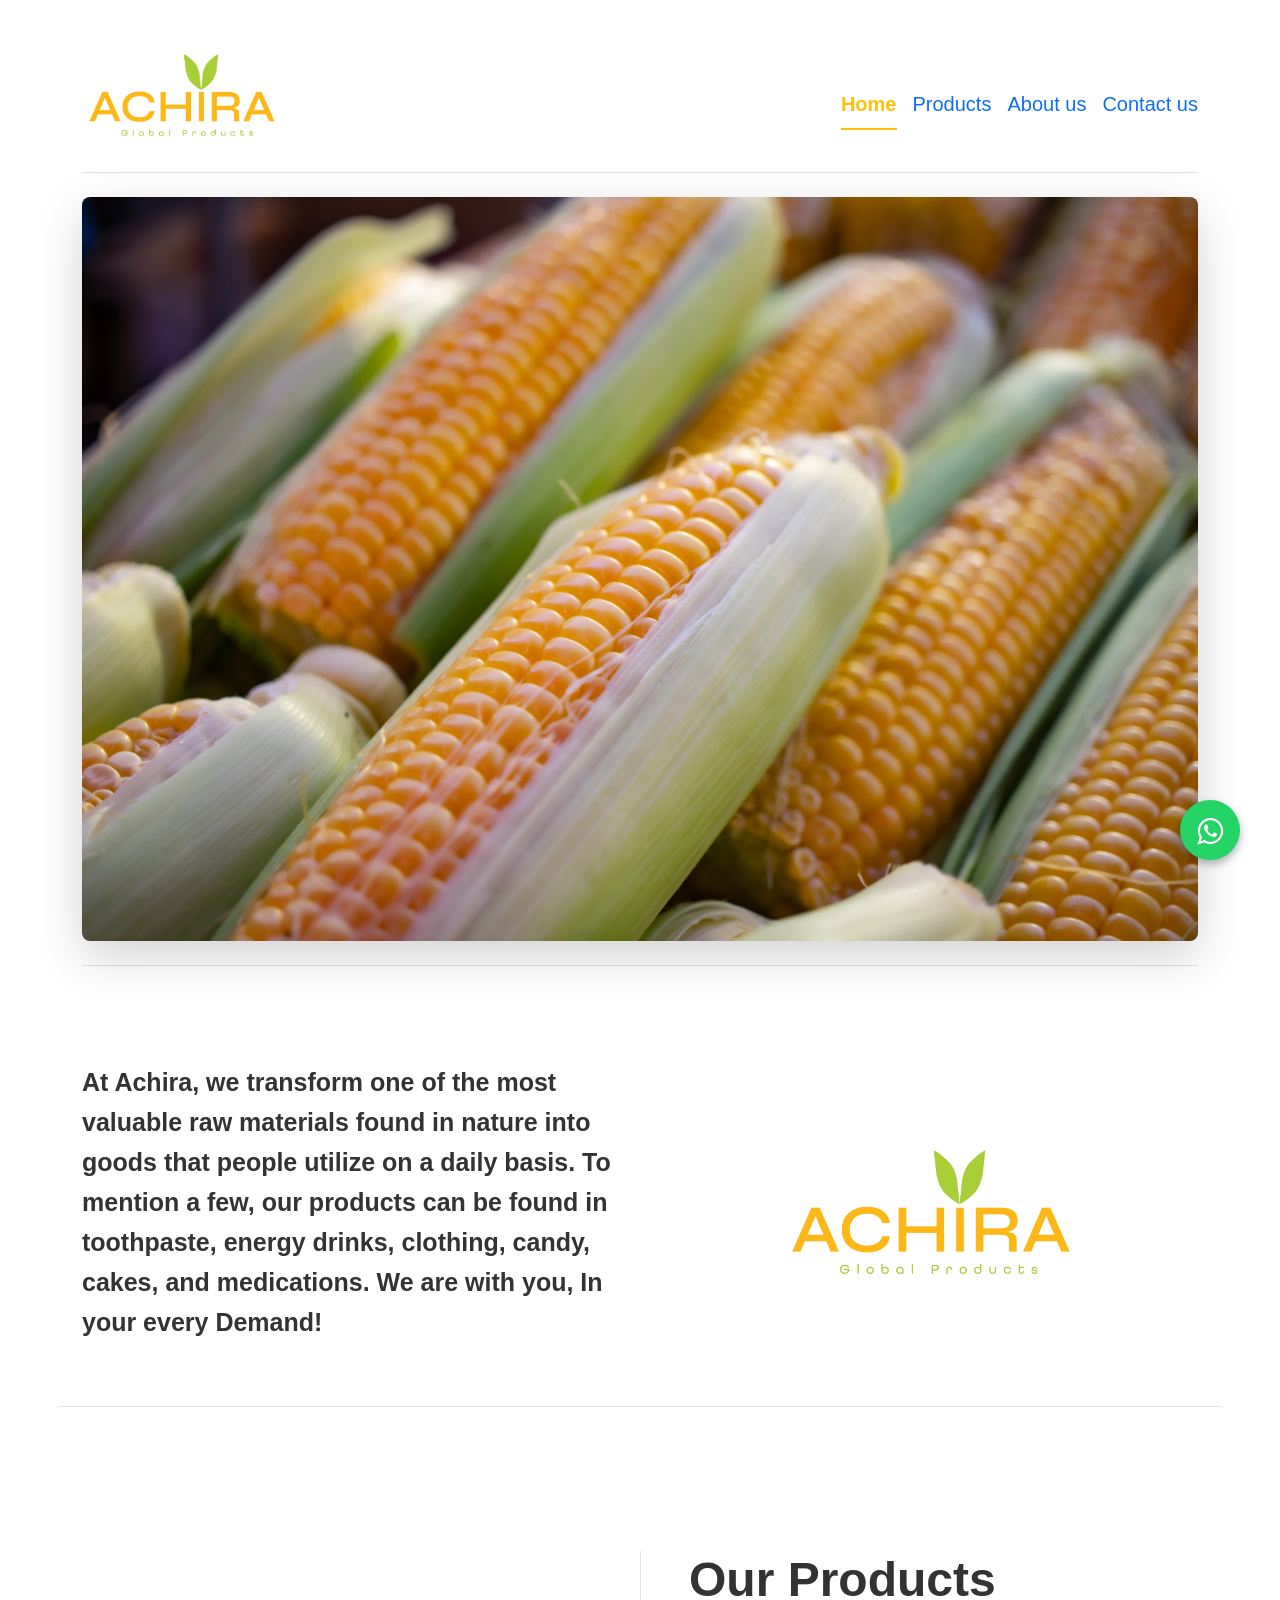
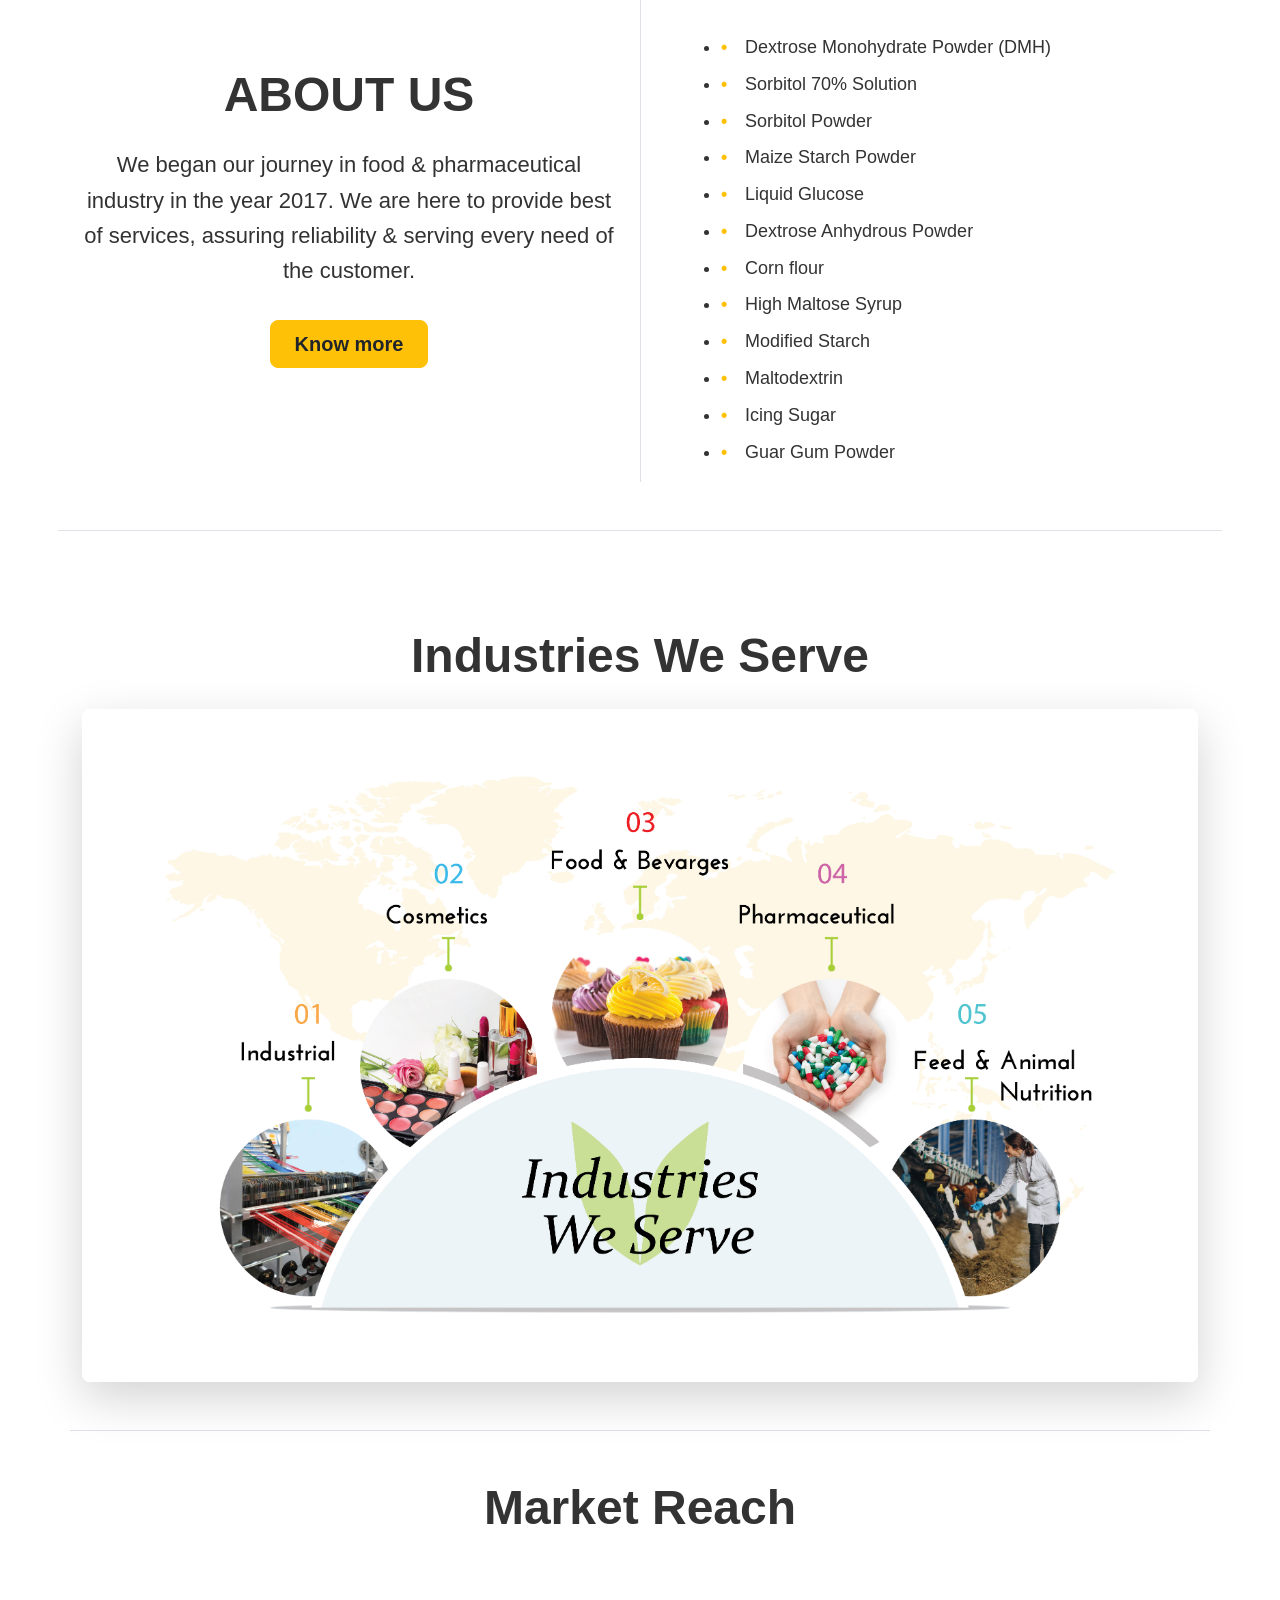
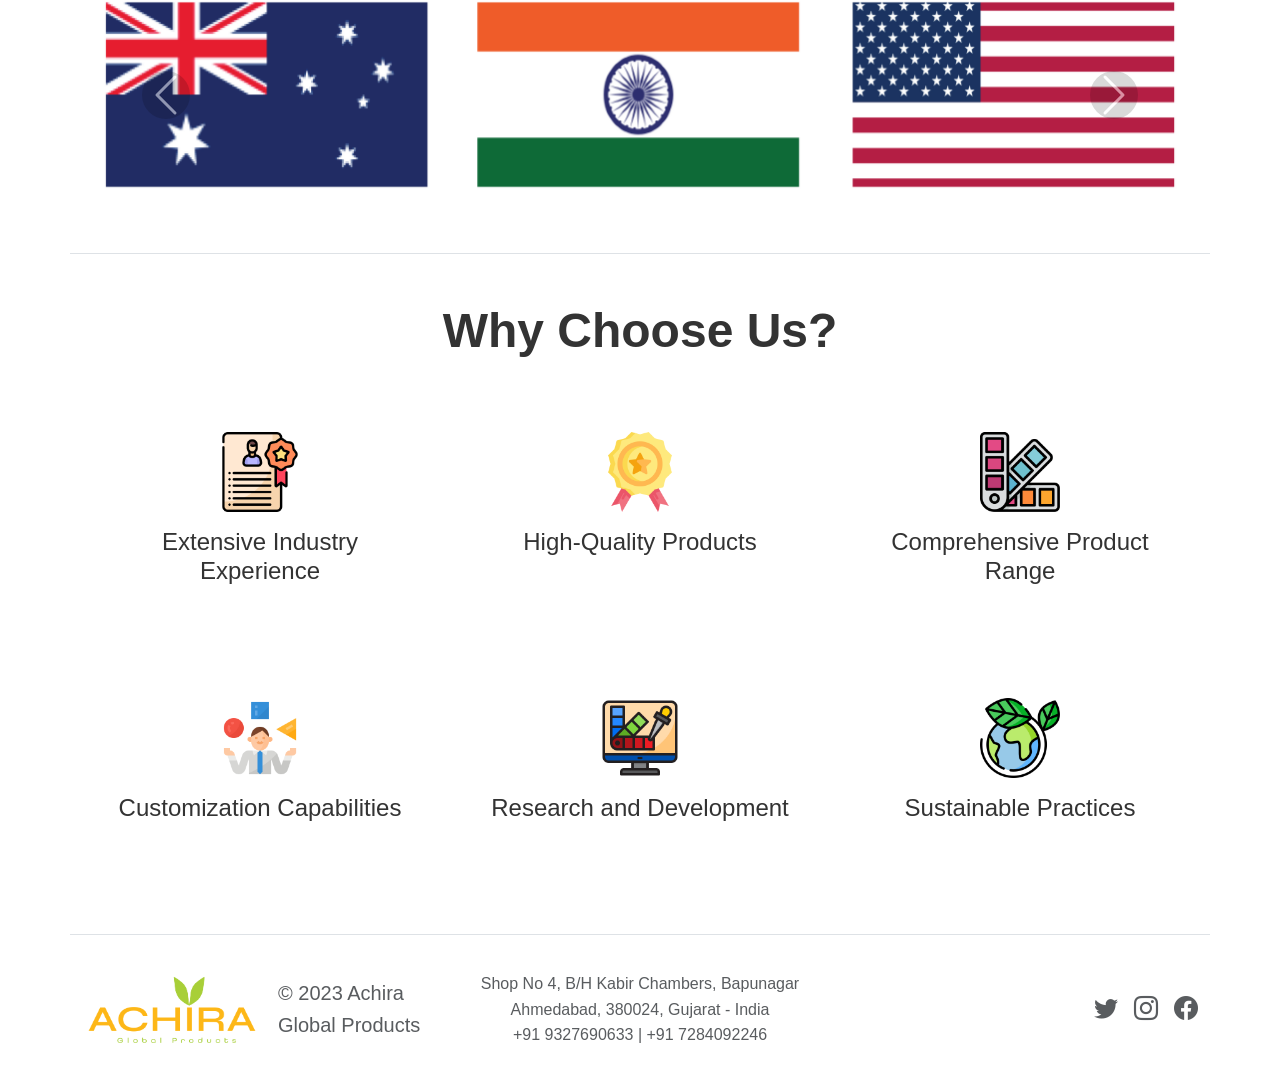
<file: index.html>
<!DOCTYPE html>
<html lang="en">
<head>
    <meta charset="UTF-8">
    <meta name="viewport" content="width=device-width, initial-scale=1.0">
    <title>ACHIRA - Global Products</title>
    <link rel="icon" href="./imgs/achira_mini.png">
    <link href="https://cdn.jsdelivr.net/npm/bootstrap@5.3.2/dist/css/bootstrap.min.css" rel="stylesheet" integrity="sha384-T3c6CoIi6uLrA9TneNEoa7RxnatzjcDSCmG1MXxSR1GAsXEV/Dwwykc2MPK8M2HN" crossorigin="anonymous">
    <link rel="stylesheet" href="https://cdn.jsdelivr.net/npm/bootstrap-icons@1.11.2/font/bootstrap-icons.min.css">
    <link rel="stylesheet" href="https://maxcdn.bootstrapcdn.com/font-awesome/4.5.0/css/font-awesome.min.css">
    <link rel="stylesheet" href="styles.css">
</head>
<body>
  <!-- Google translate -->
  <div class="container d-flex flex-row-reverse">
    <div id="google_translate_element" class="p-2">
    </div>
  </div>
  <script type="text/javascript">
    function googleTranslateElementInit() {
        new google.translate.TranslateElement(
            {pageLanguage: 'en'},
            'google_translate_element'
        );
    }
  </script>
  <script type="text/javascript" src="https://translate.google.com/translate_a/element.js?cb=googleTranslateElementInit"></script>

  <!-- NAVBAR -->
  <div class="container">
    <header class="d-flex flex-wrap justify-content-center py-3 mb-4 border-bottom">
      <a href="index.html" class="d-flex align-items-center mb-3 mb-md-0 me-md-auto link-body-emphasis text-decoration-none">
        <img src="./imgs/achira_max.png" height="120" width="200" alt="Achira Logo" class="img-fluid">
      </a>
      <ul class="nav nav-underline mt-5" style="font-size:20px">
        <li class="nav-item">
          <a class="nav-link active" aria-current="page" href="index.html">Home</a>
        </li>
        <li class="nav-item">
          <a class="nav-link" href="product-page.html">Products</a>
        </li>
        <li class="nav-item">
          <a class="nav-link" href="about.html">About us</a>
        </li>
        <li class="nav-item">
          <a class="nav-link" href="contact.html">Contact us</a>
        </li>
      </ul>
    </header>
  </div>
  
  <!-- HERO PAGE -->
  <div class="container">
    <div class="border-bottom pb-4">
      <div class="text-center">
        <img src="./imgs/hero_img.jpg" class="img-fluid rounded-3 shadow-lg" 
        alt="Achira Hero Image" width="1300" height="600" loading="lazy">
      </div>
    </div>
  </div>

  <!-- INTRO SECTION -->
  <div class="container py-5">
    <div class="row flex-lg-row-reverse align-items-center g-5 py-5 border-bottom">
      <div class="col-lg-6 text-center">
        <img src="./imgs/achira_max.png" class="img-fluid mx-auto" alt="Achira Logo" width="300" height="200">
      </div>
      <div class="col-lg-6">
        <p class="lead fw-bold" style="font-size:25px">
          At Achira, we transform one of the most valuable raw materials found in nature into goods that people utilize on a daily basis. To mention a few, our products can be found in toothpaste, energy drinks, clothing, candy, cakes, and medications. We are with you, In your every Demand!
        </p>
      </div>
    </div>
  </div>

  <!-- ABOUT US SECTION -->
  <div class="container py-5">
    <div class="row align-items-center g-5 py-5 border-bottom">
      <div class="col-lg-6 text-center">
        <h1 class="display-5 fw-bold mb-4">ABOUT US</h1>
        <p class="lead" style="font-size:22px">
          We began our journey in food & pharmaceutical industry in the year 2017. We are here to provide best of services, assuring reliability & serving every need of the customer.
        </p>
        <a href="about.html" class="btn btn-warning btn-lg px-4 mt-3">Know more</a>
      </div>

      <div class="col-lg-6 ps-lg-5 border-start">
        <h1 class="display-5 fw-bold mb-4">Our Products</h1>
        <div style="font-size: 18px;">
          <ul class="product-list">
            <li>Dextrose Monohydrate Powder (DMH)</li>
            <li>Sorbitol 70% Solution</li>
            <li>Sorbitol Powder</li>
            <li>Maize Starch Powder</li>
            <li>Liquid Glucose</li>
            <li>Dextrose Anhydrous Powder</li>
            <li>Corn flour</li>
            <li>High Maltose Syrup</li>
            <li>Modified Starch</li>
            <li>Maltodextrin</li>
            <li>Icing Sugar</li>
            <li>Guar Gum Powder</li>
          </ul>
        </div>
      </div>
    </div>
  </div>

  <!-- INDUSTRIES SECTION -->
  <div class="container py-5 border-bottom">
    <h2 class="display-5 fw-bold text-center mb-4">Industries We Serve</h2>
    <div class="text-center">
      <img src="./imgs/indus.jpg" class="img-fluid rounded-3 shadow-lg" 
      alt="Industries We Serve" width="1200" height="500">
    </div>
  </div>

  <!-- MARKET REACH SECTION -->
  <div class="container py-5 border-bottom">
    <h2 class="display-5 fw-bold text-center mb-5">Market Reach</h2>
    <div id="carouselExampleControls" class="carousel slide" data-bs-ride="carousel">
      <div class="carousel-inner">
        <div class="carousel-item active">
          <img src="./imgs/flag-01.jpg" class="d-block w-100" alt="Market Reach 1">
        </div>
        <div class="carousel-item">
          <img src="./imgs/flag-02.jpg" class="d-block w-100" alt="Market Reach 2">
        </div>
        <div class="carousel-item">
          <img src="./imgs/flag-03.jpg" class="d-block w-100" alt="Market Reach 3">
        </div>
        <div class="carousel-item">
          <img src="./imgs/flag-04.jpg" class="d-block w-100" alt="Market Reach 4">
        </div>
      </div>
      <button class="carousel-control-prev" type="button" data-bs-target="#carouselExampleControls" data-bs-slide="prev">
        <span class="carousel-control-prev-icon" aria-hidden="true"></span>
        <span class="visually-hidden">Previous</span>
      </button>
      <button class="carousel-control-next" type="button" data-bs-target="#carouselExampleControls" data-bs-slide="next">
        <span class="carousel-control-next-icon" aria-hidden="true"></span>
        <span class="visually-hidden">Next</span>
      </button>
    </div>
  </div>

  <!-- WHY CHOOSE US SECTION -->
  <div class="container py-5">
    <h2 class="display-5 fw-bold text-center mb-5">Why Choose Us?</h2>
    <div class="row g-4 row-cols-1 row-cols-md-3 text-center">
      <div class="col">
        <div class="feature-card">
          <div class="feature-icon mb-3">
            <img src="./imgs/experience.png" alt="Experience" width="80" height="80">
          </div>
          <h4>Extensive Industry Experience</h4>
        </div>
      </div>
      <div class="col">
        <div class="feature-card">
          <div class="feature-icon mb-3">
            <img src="./imgs/premium-quality.png" alt="Quality" width="80" height="80">
          </div>
          <h4>High-Quality Products</h4>
        </div>
      </div>
      <div class="col">
        <div class="feature-card">
          <div class="feature-icon mb-3">
            <img src="./imgs/color-scheme.png" alt="Product Range" width="80" height="80">
          </div>
          <h4>Comprehensive Product Range</h4>
        </div>
      </div>
      <div class="col">
        <div class="feature-card">
          <div class="feature-icon mb-3">
            <img src="./imgs/capability.png" alt="Customization" width="80" height="80">
          </div>
          <h4>Customization Capabilities</h4>
        </div>
      </div>
      <div class="col">
        <div class="feature-card">
          <div class="feature-icon mb-3">
            <img src="./imgs/graphic-design.png" alt="R&D" width="80" height="80">
          </div>
          <h4>Research and Development</h4>
        </div>
      </div>
      <div class="col">
        <div class="feature-card">
          <div class="feature-icon mb-3">
            <img src="./imgs/planet-earth.png" alt="Sustainable" width="80" height="80">
          </div>
          <h4>Sustainable Practices</h4>
        </div>
      </div>
    </div>
  </div>

  <!-- FOOTER -->
  <footer class="container py-4 border-top">
    <div class="row align-items-center">
      <div class="col-md-4 d-flex align-items-center">
        <a href="index.html" class="me-3 text-decoration-none">
          <img src="./imgs/achira_max.png" height="100" width="180" alt="Achira Logo">
        </a>
        <span class="text-body-secondary fs-5">© 2023 Achira Global Products</span>
      </div>
  
      <div class="col-md-4 text-center">
        <p class="mb-0 text-body-secondary">Shop No 4, B/H Kabir Chambers, Bapunagar</p>
        <p class="mb-0 text-body-secondary">Ahmedabad, 380024, Gujarat - India</p>
        <p class="mb-0 text-body-secondary">+91 9327690633 | +91 7284092246</p>
      </div>

      <div class="col-md-4">
        <ul class="nav justify-content-end list-unstyled d-flex">
          <li class="ms-3">
            <a class="text-body-secondary" href="#" aria-label="Twitter">
              <i class="bi-twitter" style="font-size: 1.5em;"></i>
            </a>
          </li>
          <li class="ms-3">
            <a class="text-body-secondary" href="#" aria-label="Instagram">
              <i class="bi-instagram" style="font-size: 1.5em;"></i>
            </a>
          </li>
          <li class="ms-3">
            <a class="text-body-secondary" href="#" aria-label="Facebook">
              <i class="bi-facebook" style="font-size: 1.5em;"></i>
            </a>
          </li>
        </ul>
      </div>
    </div>
  </footer>

  <!-- WHATSAPP BUTTON -->
  <a href="https://api.whatsapp.com/send?phone=+919327690633&text=Hello%21%20I%20came%20here%20from%20your%20website." class="float" target="_blank" aria-label="Contact on WhatsApp">
    <i class="fa fa-whatsapp my-float"></i>
  </a>

  <script src="https://cdn.jsdelivr.net/npm/bootstrap@5.3.2/dist/js/bootstrap.bundle.min.js" integrity="sha384-C6RzsynM9kWDrMNeT87bh95OGNyZPhcTNXj1NW7RuBCsyN/o0jlpcV8Qyq46cDfL" crossorigin="anonymous"></script>
  <script src="index.js"></script>
</body>
</html>
</file>
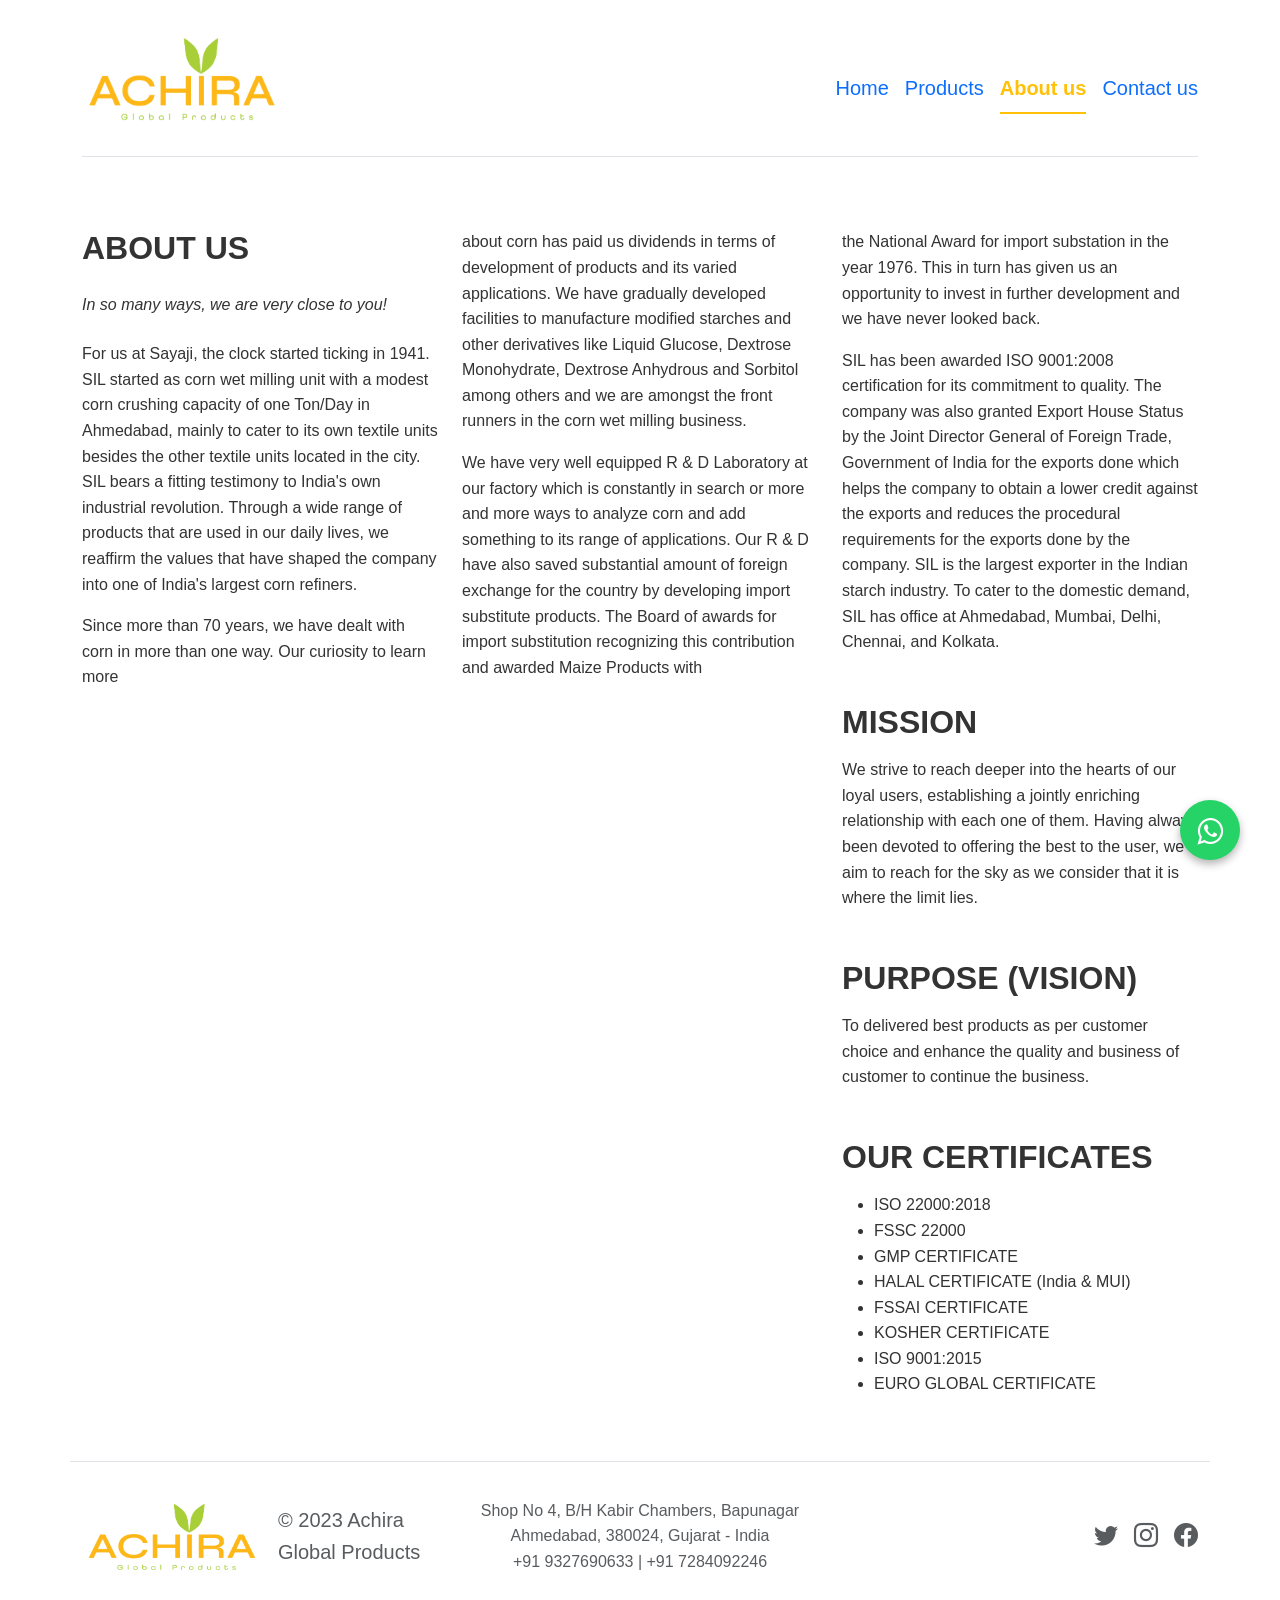
<file: about.html>
<!DOCTYPE html>
<html lang="en">
<head>
    <meta charset="UTF-8">
    <meta name="viewport" content="width=device-width, initial-scale=1.0">
    <title>About Us - ACHIRA</title>
    <link rel="icon" href="./imgs/achira_mini.png">
    <link href="https://cdn.jsdelivr.net/npm/bootstrap@5.3.2/dist/css/bootstrap.min.css" rel="stylesheet" integrity="sha384-T3c6CoIi6uLrA9TneNEoa7RxnatzjcDSCmG1MXxSR1GAsXEV/Dwwykc2MPK8M2HN" crossorigin="anonymous">
    <link rel="stylesheet" href="https://cdn.jsdelivr.net/npm/bootstrap-icons@1.11.2/font/bootstrap-icons.min.css">
    <link rel="stylesheet" href="https://maxcdn.bootstrapcdn.com/font-awesome/4.5.0/css/font-awesome.min.css">
    <link rel="stylesheet" href="styles.css">
</head>
<body>

    <!-- NAVBAR -->
    <div class="container">
      <header class="d-flex flex-wrap justify-content-center py-3 mb-4 border-bottom">
        <a href="./index.html" class="d-flex align-items-center mb-3 mb-md-0 me-md-auto link-body-emphasis text-decoration-none">
          <img src="./imgs/achira_max.png" height="120" width="200" alt="Achira Logo" class="img-fluid">
        </a>
        <ul class="nav nav-underline mt-5" style="font-size:20px">
          <li class="nav-item">
            <a class="nav-link" href="./index.html">Home</a>
          </li>
          <li class="nav-item">
            <a class="nav-link" href="./product-page.html">Products</a>
          </li>
          <li class="nav-item">
            <a class="nav-link active" aria-current="page" href="./about.html">About us</a>
          </li>
          <li class="nav-item">
            <a class="nav-link" href="./contact.html">Contact us</a>
          </li>
        </ul>
      </header>
    </div>

    <!-- ABOUT CONTENT -->
    <div class="container py-5">
      <div class="row">
        <div class="col-md-4">
          <h2 class="fw-bold mb-4">ABOUT US</h2>
          <p class="fst-italic mb-4">In so many ways, we are very close to you!</p>
          <p>For us at Sayaji, the clock started ticking in 1941. SIL started as corn wet milling unit with a modest corn crushing capacity of one Ton/Day in Ahmedabad, mainly to cater to its own textile units besides the other textile units located in the city. SIL bears a fitting testimony to India's own industrial revolution. Through a wide range of products that are used in our daily lives, we reaffirm the values that have shaped the company into one of India's largest corn refiners.</p>
          <p>Since more than 70 years, we have dealt with corn in more than one way. Our curiosity to learn more</p>
        </div>
        
        <div class="col-md-4">
          <p>about corn has paid us dividends in terms of development of products and its varied applications. We have gradually developed facilities to manufacture modified starches and other derivatives like Liquid Glucose, Dextrose Monohydrate, Dextrose Anhydrous and Sorbitol among others and we are amongst the front runners in the corn wet milling business.</p>
          <p>We have very well equipped R &amp; D Laboratory at our factory which is constantly in search or more and more ways to analyze corn and add something to its range of applications. Our R &amp; D have also saved substantial amount of foreign exchange for the country by developing import substitute products. The Board of awards for import substitution recognizing this contribution and awarded Maize Products with</p>
        </div>
        
        <div class="col-md-4">
          <p>the National Award for import substation in the year 1976. This in turn has given us an opportunity to invest in further development and we have never looked back.</p>
          <p>SIL has been awarded ISO 9001:2008 certification for its commitment to quality. The company was also granted Export House Status by the Joint Director General of Foreign Trade, Government of India for the exports done which helps the company to obtain a lower credit against the exports and reduces the procedural requirements for the exports done by the company. SIL is the largest exporter in the Indian starch industry. To cater to the domestic demand, SIL has office at Ahmedabad, Mumbai, Delhi, Chennai, and Kolkata.</p>
          
          <h2 class="fw-bold mt-5 mb-3">MISSION</h2>
          <p>We strive to reach deeper into the hearts of our loyal users, establishing a jointly enriching relationship with each one of them. Having always been devoted to offering the best to the user, we aim to reach for the sky as we consider that it is where the limit lies.</p>
          
          <h2 class="fw-bold mt-5 mb-3">PURPOSE (VISION)</h2>
          <p>To delivered best products as per customer choice and enhance the quality and business of customer to continue the business.</p>
          
          <h2 class="fw-bold mt-5 mb-3">OUR CERTIFICATES</h2>
          <ul class="certificate-list">
            <li>ISO 22000:2018</li>
            <li>FSSC 22000</li>
            <li>GMP CERTIFICATE</li>
            <li>HALAL CERTIFICATE (India & MUI)</li>
            <li>FSSAI CERTIFICATE</li>
            <li>KOSHER CERTIFICATE</li>
            <li>ISO 9001:2015</li>
            <li>EURO GLOBAL CERTIFICATE</li>
          </ul>
        </div>
      </div>
    </div>

    <!-- FOOTER -->
    <footer class="container py-4 border-top">
      <div class="row align-items-center">
        <div class="col-md-4 d-flex align-items-center">
          <a href="./index.html" class="me-3 text-decoration-none">
            <img src="./imgs/achira_max.png" height="100" width="180" alt="Achira Logo">
          </a>
          <span class="text-body-secondary fs-5">© 2023 Achira Global Products</span>
        </div>
    
        <div class="col-md-4 text-center">
          <p class="mb-0 text-body-secondary">Shop No 4, B/H Kabir Chambers, Bapunagar</p>
          <p class="mb-0 text-body-secondary">Ahmedabad, 380024, Gujarat - India</p>
          <p class="mb-0 text-body-secondary">+91 9327690633 | +91 7284092246</p>
        </div>

        <div class="col-md-4">
          <ul class="nav justify-content-end list-unstyled d-flex">
            <li class="ms-3">
              <a class="text-body-secondary" href="#" aria-label="Twitter">
                <i class="bi-twitter" style="font-size: 1.5em;"></i>
              </a>
            </li>
            <li class="ms-3">
              <a class="text-body-secondary" href="#" aria-label="Instagram">
                <i class="bi-instagram" style="font-size: 1.5em;"></i>
              </a>
            </li>
            <li class="ms-3">
              <a class="text-body-secondary" href="#" aria-label="Facebook">
                <i class="bi-facebook" style="font-size: 1.5em;"></i>
              </a>
            </li>
          </ul>
        </div>
      </div>
    </footer>

    <!-- WHATSAPP BUTTON -->
    <a href="https://api.whatsapp.com/send?phone=+919327690633&text=Hello%21%20I%20came%20here%20from%20your%20website." class="float" target="_blank" aria-label="Contact on WhatsApp">
      <i class="fa fa-whatsapp my-float"></i>
    </a>
    
    <script src="https://cdn.jsdelivr.net/npm/bootstrap@5.3.2/dist/js/bootstrap.bundle.min.js" integrity="sha384-C6RzsynM9kWDrMNeT87bh95OGNyZPhcTNXj1NW7RuBCsyN/o0jlpcV8Qyq46cDfL" crossorigin="anonymous"></script>
</body>
</html>
</file>
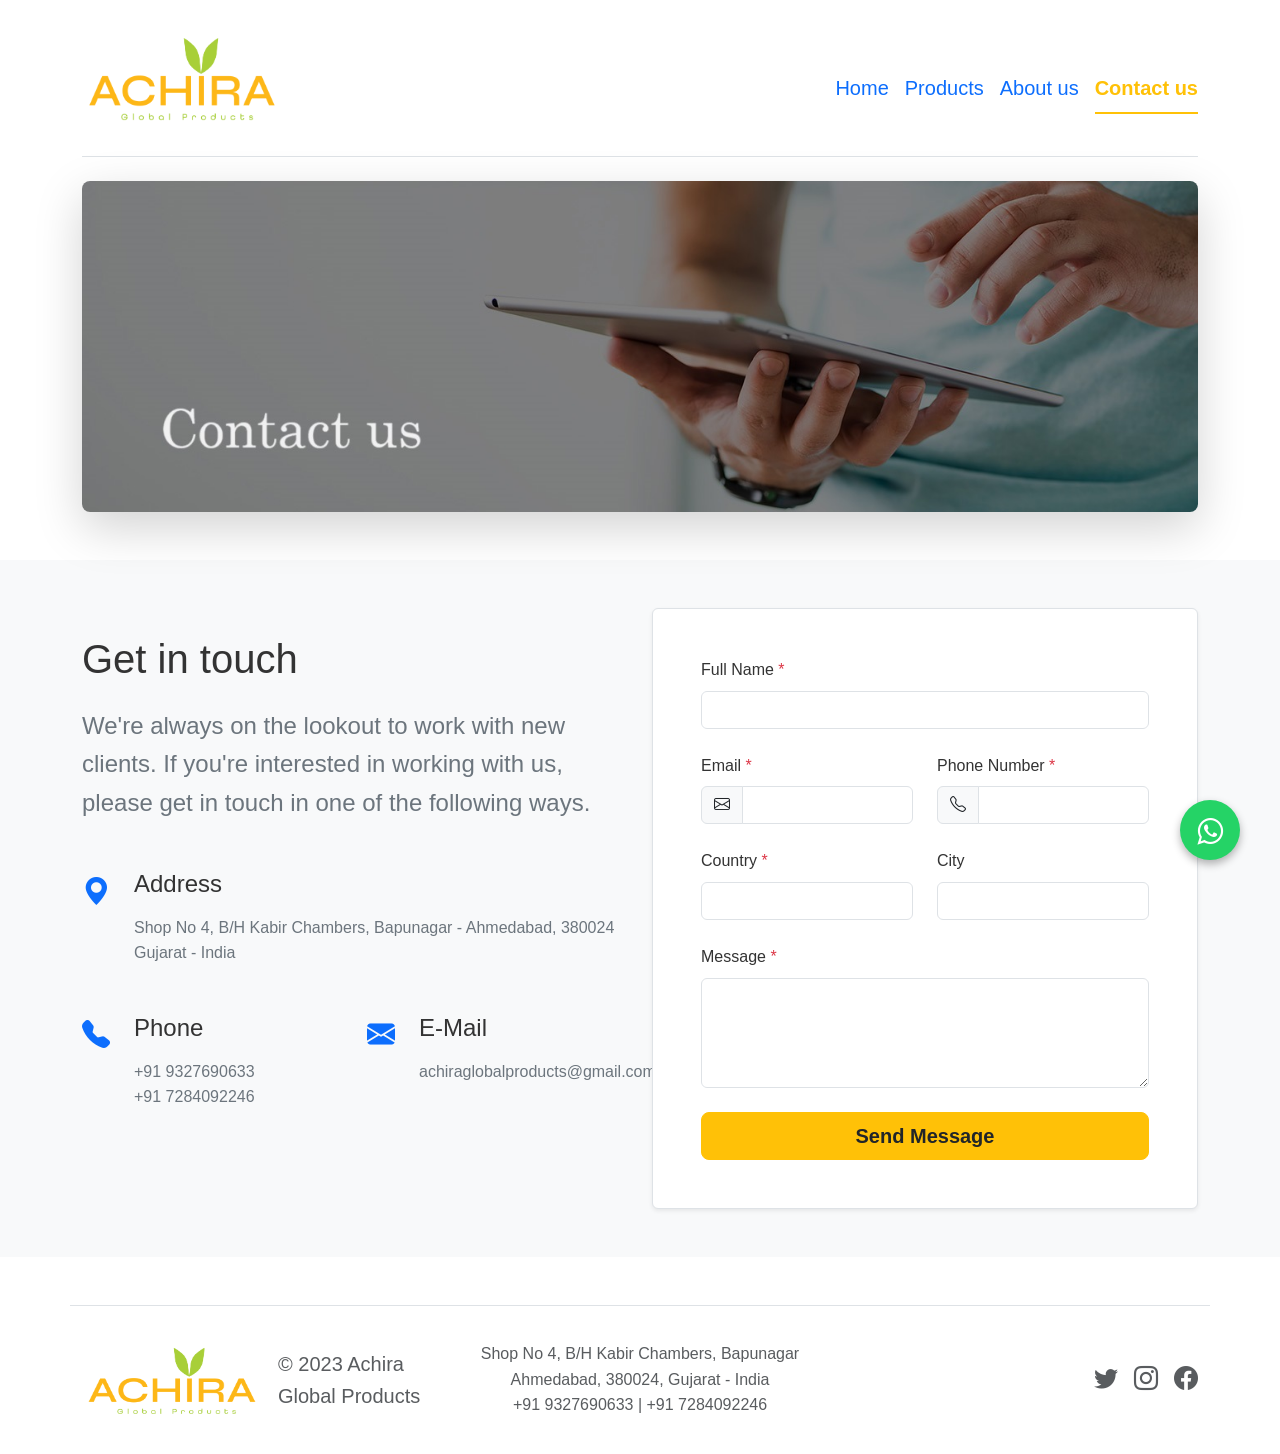
<file: contact.html>
<!DOCTYPE html>
<html lang="en">
<head>
    <meta charset="UTF-8">
    <meta name="viewport" content="width=device-width, initial-scale=1.0">
    <title>Contact Us - ACHIRA</title>
    <link rel="icon" href="./imgs/achira_mini.png">
    <link href="https://cdn.jsdelivr.net/npm/bootstrap@5.3.2/  href="./imgs/achira_mini.png">
    <link href="https://cdn.jsdelivr.net/npm/bootstrap@5.3.2/dist/css/bootstrap.min.css" rel="stylesheet" integrity="sha384-T3c6CoIi6uLrA9TneNEoa7RxnatzjcDSCmG1MXxSR1GAsXEV/Dwwykc2MPK8M2HN" crossorigin="anonymous">
    <link rel="stylesheet" href="https://cdn.jsdelivr.net/npm/bootstrap-icons@1.11.2/font/bootstrap-icons.min.css">
    <link rel="stylesheet" href="https://maxcdn.bootstrapcdn.com/font-awesome/4.5.0/css/font-awesome.min.css">
    <link rel="stylesheet" href="styles.css">
</head>
<body>

    <!-- NAVBAR -->
    <div class="container">
      <header class="d-flex flex-wrap justify-content-center py-3 mb-4 border-bottom">
        <a href="./index.html" class="d-flex align-items-center mb-3 mb-md-0 me-md-auto link-body-emphasis text-decoration-none">
          <img src="./imgs/achira_max.png" height="120" width="200" alt="Achira Logo" class="img-fluid">
        </a>
        <ul class="nav nav-underline mt-5" style="font-size:20px">
          <li class="nav-item">
            <a class="nav-link" href="./index.html">Home</a>
          </li>
          <li class="nav-item">
            <a class="nav-link" href="./product-page.html">Products</a>
          </li>
          <li class="nav-item">
            <a class="nav-link" href="./about.html">About us</a>
          </li>
          <li class="nav-item">
            <a class="nav-link active" aria-current="page" href="./contact.html">Contact us</a>
          </li>
        </ul>
      </header>
    </div>

    <!-- HERO SECTION -->
    <div class="container mb-5">
      <div class="text-center">
        <img src="./imgs/cont-bg.jpg" class="img-fluid rounded-3 shadow-lg" 
         alt="Contact Us Banner" loading="lazy">
      </div>
    </div>
    
    <!-- CONTACT SECTION -->
    <section class="bg-light py-5">
      <div class="container">
        <div class="row gy-4 align-items-md-center">
          <div class="col-12 col-lg-6">
            <div class="row">
              <div class="col-12">
                <h2 class="h1 mb-4">Get in touch</h2>
                <p class="lead fs-4 text-secondary mb-5">We're always on the lookout to work with new clients. If you're interested in working with us, please get in touch in one of the following ways.</p>
                
                <div class="d-flex mb-5">
                  <div class="me-4 text-primary">
                    <i class="bi bi-geo-alt-fill fs-3"></i>
                  </div>
                  <div>
                    <h4 class="mb-3">Address</h4>
                    <address class="mb-0 text-secondary">Shop No 4, B/H Kabir Chambers, Bapunagar - Ahmedabad, 380024
                      Gujarat - India</address>
                  </div>
                </div>
                
                <div class="row mb-5">
                  <div class="col-12 col-sm-6">
                    <div class="d-flex mb-4">
                      <div class="me-4 text-primary">
                        <i class="bi bi-telephone-fill fs-3"></i>
                      </div>
                      <div>
                        <h4 class="mb-3">Phone</h4>
                        <p class="mb-0">
                          <a class="link-secondary text-decoration-none" href="tel:+919327690633">+91 9327690633</a><br>
                          <a class="link-secondary text-decoration-none" href="tel:+917284092246">+91 7284092246</a>
                        </p>
                      </div>
                    </div>
                  </div>
                  
                  <div class="col-12 col-sm-6">
                    <div class="d-flex">
                      <div class="me-4 text-primary">
                        <i class="bi bi-envelope-fill fs-3"></i>
                      </div>
                      <div>
                        <h4 class="mb-3">E-Mail</h4>
                        <p class="mb-0">
                          <a class="link-secondary text-decoration-none" href="mailto:achiraglobalproducts@gmail.com">achiraglobalproducts@gmail.com</a>
                        </p>
                      </div>
                    </div>
                  </div>
                </div>
              </div>
            </div>
          </div>
          
          <div class="col-12 col-lg-6">
            <div class="bg-white border rounded shadow-sm overflow-hidden">
              <form action="https://formspree.io/f/mjvngkkl" method="POST">
                <div class="p-4 p-xl-5">
                  <div class="row g-4">
                    <div class="col-12">
                      <label for="fullname" class="form-label">Full Name <span class="text-danger">*</span></label>
                      <input type="text" class="form-control" id="fullname" name="fullname" required>
                    </div>
                    
                    <div class="col-12 col-md-6">
                      <label for="email" class="form-label">Email <span class="text-danger">*</span></label>
                      <div class="input-group">
                        <span class="input-group-text">
                          <i class="bi bi-envelope"></i>
                        </span>
                        <input type="email" class="form-control" id="email" name="email" required>
                      </div>
                    </div>
                    
                    <div class="col-12 col-md-6">
                      <label for="phone" class="form-label">Phone Number <span class="text-danger">*</span></label>
                      <div class="input-group">
                        <span class="input-group-text">
                          <i class="bi bi-telephone"></i>
                        </span>
                        <input type="tel" class="form-control" id="phone" name="phone" required>
                      </div>
                    </div>
                    
                    <div class="col-12 col-md-6">
                      <label for="country" class="form-label">Country <span class="text-danger">*</span></label>
                      <input type="text" class="form-control" id="country" name="country" required>
                    </div>
                    
                    <div class="col-12 col-md-6">
                      <label for="city" class="form-label">City</label>
                      <input type="text" class="form-control" id="city" name="city">
                    </div>
                    
                    <div class="col-12">
                      <label for="message" class="form-label">Message <span class="text-danger">*</span></label>
                      <textarea class="form-control" id="message" name="message" rows="4" required></textarea>
                    </div>
                    
                    <div class="col-12">
                      <button class="btn btn-warning btn-lg w-100" type="submit">Send Message</button>
                    </div>
                  </div>
                </div>
              </form>
            </div>
          </div>
        </div>
      </div>
    </section>

    <!-- FOOTER -->
    <footer class="container py-4 border-top mt-5">
      <div class="row align-items-center">
        <div class="col-md-4 d-flex align-items-center">
          <a href="./index.html" class="me-3 text-decoration-none">
            <img src="./imgs/achira_max.png" height="100" width="180" alt="Achira Logo">
          </a>
          <span class="text-body-secondary fs-5">© 2023 Achira Global Products</span>
        </div>
    
        <div class="col-md-4 text-center">
          <p class="mb-0 text-body-secondary">Shop No 4, B/H Kabir Chambers, Bapunagar</p>
          <p class="mb-0 text-body-secondary">Ahmedabad, 380024, Gujarat - India</p>
          <p class="mb-0 text-body-secondary">+91 9327690633 | +91 7284092246</p>
        </div>

        <div class="col-md-4">
          <ul class="nav justify-content-end list-unstyled d-flex">
            <li class="ms-3">
              <a class="text-body-secondary" href="#" aria-label="Twitter">
                <i class="bi-twitter" style="font-size: 1.5em;"></i>
              </a>
            </li>
            <li class="ms-3">
              <a class="text-body-secondary" href="#" aria-label="Instagram">
                <i class="bi-instagram" style="font-size: 1.5em;"></i>
              </a>
            </li>
            <li class="ms-3">
              <a class="text-body-secondary" href="#" aria-label="Facebook">
                <i class="bi-facebook" style="font-size: 1.5em;"></i>
              </a>
            </li>
          </ul>
        </div>
      </div>
    </footer>

    <!-- WHATSAPP BUTTON -->
    <a href="https://api.whatsapp.com/send?phone=+919327690633&text=Hello%21%20I%20came%20here%20from%20your%20website." class="float" target="_blank" aria-label="Contact on WhatsApp">
      <i class="fa fa-whatsapp my-float"></i>
    </a>
    
    <script src="https://cdn.jsdelivr.net/npm/bootstrap@5.3.2/dist/js/bootstrap.bundle.min.js" integrity="sha384-C6RzsynM9kWDrMNeT87bh95OGNyZPhcTNXj1NW7RuBCsyN/o0jlpcV8Qyq46cDfL" crossorigin="anonymous"></script>
</body>
</html>
</file>
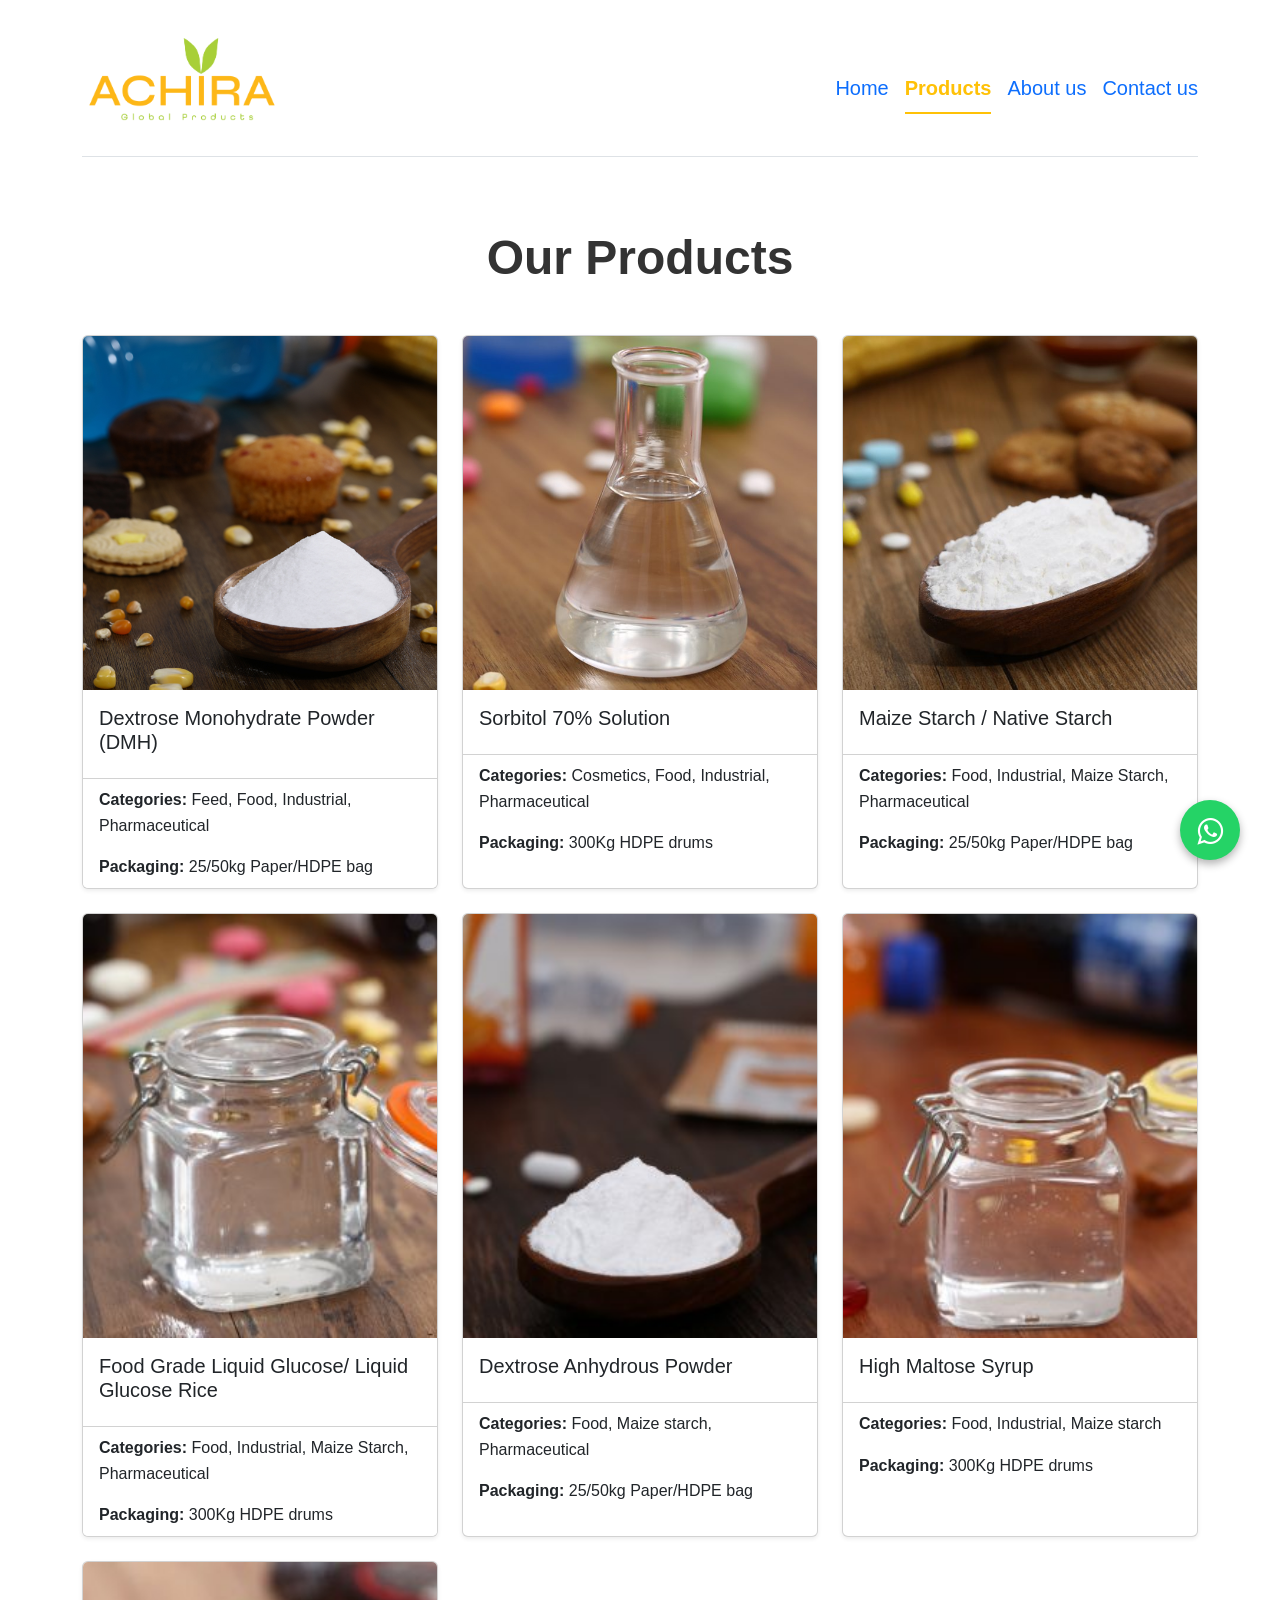
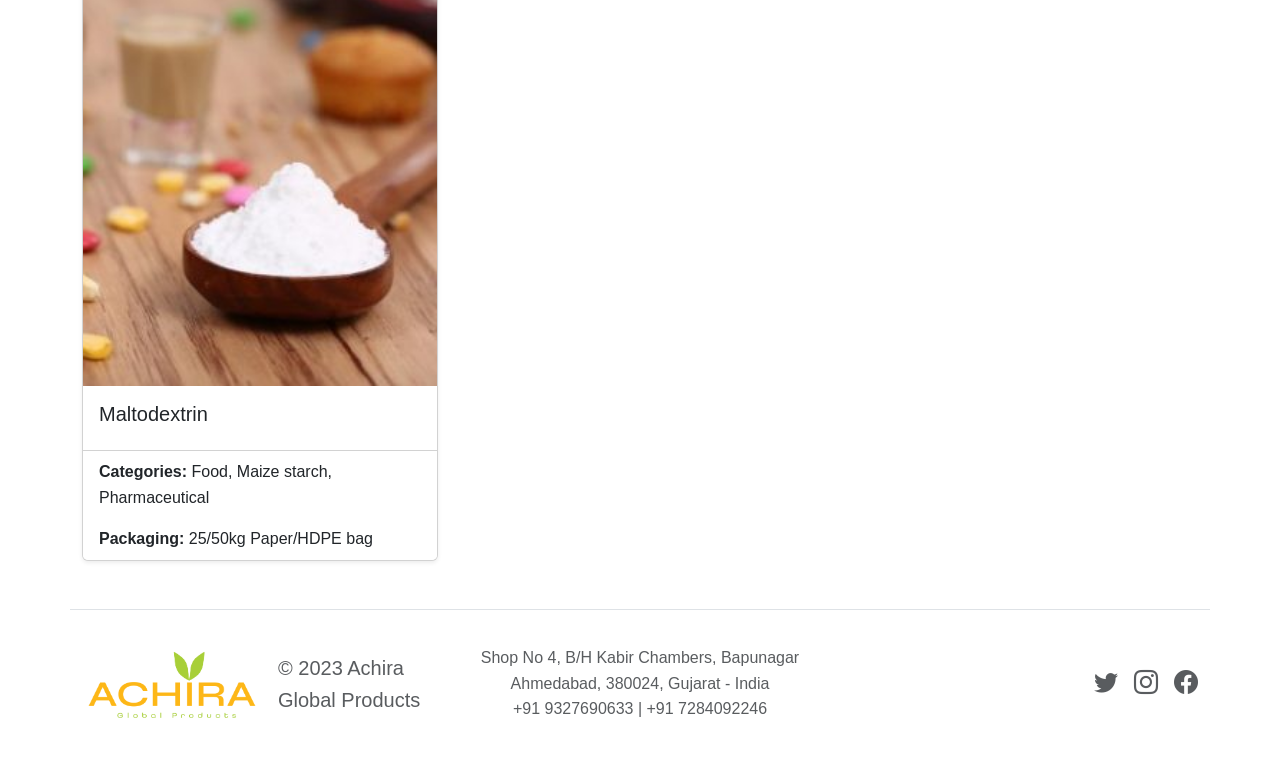
<file: product-page.html>
<!DOCTYPE html>
<html lang="en">
<head>
    <meta charset="UTF-8">
    <meta name="viewport" content="width=device-width, initial-scale=1.0">
    <title>Products - ACHIRA</title>
    <link rel="icon" href="./imgs/achira_mini.png">
    <link href="https://cdn.jsdelivr.net/npm/bootstrap@5.3.2/dist/css/bootstrap.min.css" rel="stylesheet" integrity="sha384-T3c6CoIi6uLrA9TneNEoa7RxnatzjcDSCmG1MXxSR1GAsXEV/Dwwykc2MPK8M2HN" crossorigin="anonymous">
    <link rel="stylesheet" href="https://cdn.jsdelivr.net/npm/bootstrap-icons@1.11.2/font/bootstrap-icons.min.css">
    <link rel="stylesheet" href="https://maxcdn.bootstrapcdn.com/font-awesome/4.5.0/css/font-awesome.min.css">
    <link rel="stylesheet" href="styles.css">
</head>
<body>

    <!-- NAVBAR -->
    <div class="container">
      <header class="d-flex flex-wrap justify-content-center py-3 mb-4 border-bottom">
        <a href="./index.html" class="d-flex align-items-center mb-3 mb-md-0 me-md-auto link-body-emphasis text-decoration-none">
          <img src="./imgs/achira_max.png" height="120" width="200" alt="Achira Logo" class="img-fluid">
        </a>
        <ul class="nav nav-underline mt-5" style="font-size:20px">
          <li class="nav-item">
            <a class="nav-link" href="./index.html">Home</a>
          </li>
          <li class="nav-item">
            <a class="nav-link active" aria-current="page" href="./product-page.html">Products</a>
          </li>
          <li class="nav-item">
            <a class="nav-link" href="./about.html">About us</a>
          </li>
          <li class="nav-item">
            <a class="nav-link" href="./contact.html">Contact us</a>
          </li>
        </ul>
      </header>
    </div>

    <!-- PRODUCTS SECTION -->
    <div class="container py-5">
      <h1 class="display-5 fw-bold text-center mb-5">Our Products</h1>
      
      <div class="row row-cols-1 row-cols-md-3 g-4">
        <!-- Product 1 -->
        <div class="col">
          <div class="card h-100 shadow-sm">
            <a href="./products/dmh.html" class="text-decoration-none">
              <img class="card-img-top" src="./imgs/dmh-01.jpg" alt="Dextrose Monohydrate Powder">
              <div class="card-body">
                <h5 class="card-title text-dark">Dextrose Monohydrate Powder (DMH)</h5>
              </div>
            </a>
            <div class="card-footer bg-white">
              <p class="card-text"><strong>Categories: </strong>Feed, Food, Industrial, Pharmaceutical</p>
              <p class="card-text"><strong>Packaging: </strong>25/50kg Paper/HDPE bag</p>
            </div>
          </div>
        </div>
        
        <!-- Product 2 -->
        <div class="col">
          <div class="card h-100 shadow-sm">
            <a href="./products/sorbitol.html" class="text-decoration-none">
              <img class="card-img-top" src="./imgs/sorbitol.jpg" alt="Sorbitol 70% Solution">
              <div class="card-body">
                <h5 class="card-title text-dark">Sorbitol 70% Solution</h5>
              </div>
            </a>
            <div class="card-footer bg-white">
              <p class="card-text"><strong>Categories: </strong>Cosmetics, Food, Industrial, Pharmaceutical</p>
              <p class="card-text"><strong>Packaging: </strong>300Kg HDPE drums</p>
            </div>
          </div>
        </div>
        
        <!-- Product 3 -->
        <div class="col">
          <div class="card h-100 shadow-sm">
            <a href="./products/maize-starch.html" class="text-decoration-none">
              <img class="card-img-top" src="./imgs/maize-starch.jpg" alt="Maize Starch">
              <div class="card-body">
                <h5 class="card-title text-dark">Maize Starch / Native Starch</h5>
              </div>
            </a>
            <div class="card-footer bg-white">
              <p class="card-text"><strong>Categories: </strong>Food, Industrial, Maize Starch, Pharmaceutical</p>
              <p class="card-text"><strong>Packaging: </strong>25/50kg Paper/HDPE bag</p>
            </div>
          </div>
        </div>
        
        <!-- Product 4 -->
        <div class="col">
          <div class="card h-100 shadow-sm">
            <a href="./products/liquid-glucose.html" class="text-decoration-none">
              <img class="card-img-top" src="./imgs/liquid-glucose.jpg" alt="Liquid Glucose">
              <div class="card-body">
                <h5 class="card-title text-dark">Food Grade Liquid Glucose/ Liquid Glucose Rice</h5>
              </div>
            </a>
            <div class="card-footer bg-white">
              <p class="card-text"><strong>Categories: </strong>Food, Industrial, Maize Starch, Pharmaceutical</p>
              <p class="card-text"><strong>Packaging: </strong>300Kg HDPE drums</p>
            </div>
          </div>
        </div>
        
        <!-- Product 5 -->
        <div class="col">
          <div class="card h-100 shadow-sm">
            <a href="./products/dextrose.html" class="text-decoration-none">
              <img class="card-img-top" src="./imgs/Dextrose-Anhydrous.jpg" alt="Dextrose Anhydrous">
              <div class="card-body">
                <h5 class="card-title text-dark">Dextrose Anhydrous Powder</h5>
              </div>
            </a>
            <div class="card-footer bg-white">
              <p class="card-text"><strong>Categories: </strong>Food, Maize starch, Pharmaceutical</p>
              <p class="card-text"><strong>Packaging: </strong>25/50kg Paper/HDPE bag</p>
            </div>
          </div>
        </div>
        
        <!-- Product 6 -->
        <div class="col">
          <div class="card h-100 shadow-sm">
            <a href="./products/high-maltose.html" class="text-decoration-none">
              <img class="card-img-top" src="./imgs/high-maltose.jpg" alt="High Maltose Syrup">
              <div class="card-body">
                <h5 class="card-title text-dark">High Maltose Syrup</h5>
              </div>
            </a>
            <div class="card-footer bg-white">
              <p class="card-text"><strong>Categories: </strong>Food, Industrial, Maize starch</p>
              <p class="card-text"><strong>Packaging: </strong>300Kg HDPE drums</p>
            </div>
          </div>
        </div>
        
        <!-- Product 7 -->
        <div class="col">
          <div class="card h-100 shadow-sm">
            <a href="./products/maltodextrin.html" class="text-decoration-none">
              <img class="card-img-top" src="./imgs/Maltodextrin.jpg" alt="Maltodextrin">
              <div class="card-body">
                <h5 class="card-title text-dark">Maltodextrin</h5>
              </div>
            </a>
            <div class="card-footer bg-white">
              <p class="card-text"><strong>Categories: </strong>Food, Maize starch, Pharmaceutical</p>
              <p class="card-text"><strong>Packaging: </strong>25/50kg Paper/HDPE bag</p>
            </div>
          </div>
        </div>
      </div>
    </div>

    <!-- FOOTER -->
    <footer class="container py-4 border-top">
      <div class="row align-items-center">
        <div class="col-md-4 d-flex align-items-center">
          <a href="./index.html" class="me-3 text-decoration-none">
            <img src="./imgs/achira_max.png" height="100" width="180" alt="Achira Logo">
          </a>
          <span class="text-body-secondary fs-5">© 2023 Achira Global Products</span>
        </div>
    
        <div class="col-md-4 text-center">
          <p class="mb-0 text-body-secondary">Shop No 4, B/H Kabir Chambers, Bapunagar</p>
          <p class="mb-0 text-body-secondary">Ahmedabad, 380024, Gujarat - India</p>
          <p class="mb-0 text-body-secondary">+91 9327690633 | +91 7284092246</p>
        </div>

        <div class="col-md-4">
          <ul class="nav justify-content-end list-unstyled d-flex">
            <li class="ms-3">
              <a class="text-body-secondary" href="#" aria-label="Twitter">
                <i class="bi-twitter" style="font-size: 1.5em;"></i>
              </a>
            </li>
            <li class="ms-3">
              <a class="text-body-secondary" href="#" aria-label="Instagram">
                <i class="bi-instagram" style="font-size: 1.5em;"></i>
              </a>
            </li>
            <li class="ms-3">
              <a class="text-body-secondary" href="#" aria-label="Facebook">
                <i class="bi-facebook" style="font-size: 1.5em;"></i>
              </a>
            </li>
          </ul>
        </div>
      </div>
    </footer>

    <!-- WHATSAPP BUTTON -->
    <a href="https://api.whatsapp.com/send?phone=+919327690633&text=Hello%21%20I%20came%20here%20from%20your%20website." class="float" target="_blank" aria-label="Contact on WhatsApp">
      <i class="fa fa-whatsapp my-float"></i>
    </a>
    
    <script src="https://cdn.jsdelivr.net/npm/bootstrap@5.3.2/dist/js/bootstrap.bundle.min.js" integrity="sha384-C6RzsynM9kWDrMNeT87bh95OGNyZPhcTNXj1NW7RuBCsyN/o0jlpcV8Qyq46cDfL" crossorigin="anonymous"></script>
</body>
</html>
</file>
<file: styles.css>
/* Base styles */
body {
  font-family: 'Segoe UI', Tahoma, Geneva, Verdana, sans-serif;
  line-height: 1.6;
  color: #333;
}

/* WhatsApp floating button */
.float {
  position: fixed;
  width: 60px;
  height: 60px;
  bottom: 40px;
  right: 40px;
  background-color: #25d366;
  color: #FFF;
  border-radius: 50px;
  text-align: center;
  font-size: 30px;
  box-shadow: 0 4px 8px rgba(0, 0, 0, 0.3);
  z-index: 100;
  transition: all 0.3s ease;
}

.float:hover {
  transform: scale(1.1);
  box-shadow: 0 6px 12px rgba(0, 0, 0, 0.4);
}

.my-float {
  margin-top: 16px;
}

/* Slider styles */
.slider {
  width: 100%;
  max-width: 700px;
  margin: 0 auto 20px;
  text-align: center;
}

.slider .photos {
  position: relative;
  height: 433px;
}

.slider .photos img {
  width: 100%;
  position: absolute;
  left: 0;
  opacity: 0;
  transition: opacity 1s;
}

.slider .photos img.shown {
  opacity: 1;
}

.prev:before,
.next:before {
  color: #fff;
  font-size: 100px;
  position: absolute;
  top: 35%;
  cursor: pointer;
  text-shadow: 0 0 10px rgba(0, 0, 0, 0.5);
}

.prev:before {
  content: '<';
  left: 0;
}

.next:before {
  content: '>';
  right: 0;
}

/* Feature cards */
.feature-card {
  padding: 1.5rem;
  margin-bottom: 2rem;
  border-radius: 10px;
  transition: all 0.3s ease;
  height: 100%;
  display: flex;
  flex-direction: column;
  align-items: center;
}

.feature-card:hover {
  transform: translateY(-5px);
  box-shadow: 0 10px 20px rgba(0, 0, 0, 0.1);
}

.feature-icon {
  display: inline-flex;
  align-items: center;
  justify-content: center;
  transition: transform 0.3s ease;
}

.feature-card:hover .feature-icon {
  transform: scale(1.1);
}

/* Product list */
.product-list li {
  margin-bottom: 0.5rem;
  position: relative;
  padding-left: 1.5rem;
}

.product-list li::before {
  content: "•";
  color: #ffc107;
  font-weight: bold;
  position: absolute;
  left: 0;
}

/* Responsive adjustments */
@media (max-width: 768px) {
  .feature-card {
    padding: 1rem;
  }
  
  .float {
    width: 50px;
    height: 50px;
    font-size: 24px;
    bottom: 20px;
    right: 20px;
  }
  
  .my-float {
    margin-top: 13px;
  }
}

/* Carousel improvements */
.carousel-control-prev-icon,
.carousel-control-next-icon {
  background-color: rgba(0, 0, 0, 0.3);
  border-radius: 50%;
  padding: 1.5rem;
}

/* Navbar active link */
.nav-link.active {
  font-weight: bold;
  color: #ffc107 !important;
}

/* Button styling */
.btn-warning {
  background-color: #ffc107;
  border-color: #ffc107;
  color: #212529;
  font-weight: 600;
  transition: all 0.3s ease;
}

.btn-warning:hover {
  background-color: #e0a800;
  border-color: #e0a800;
  transform: translateY(-2px);
  box-shadow: 0 4px 8px rgba(0, 0, 0, 0.1);
}
</file>
